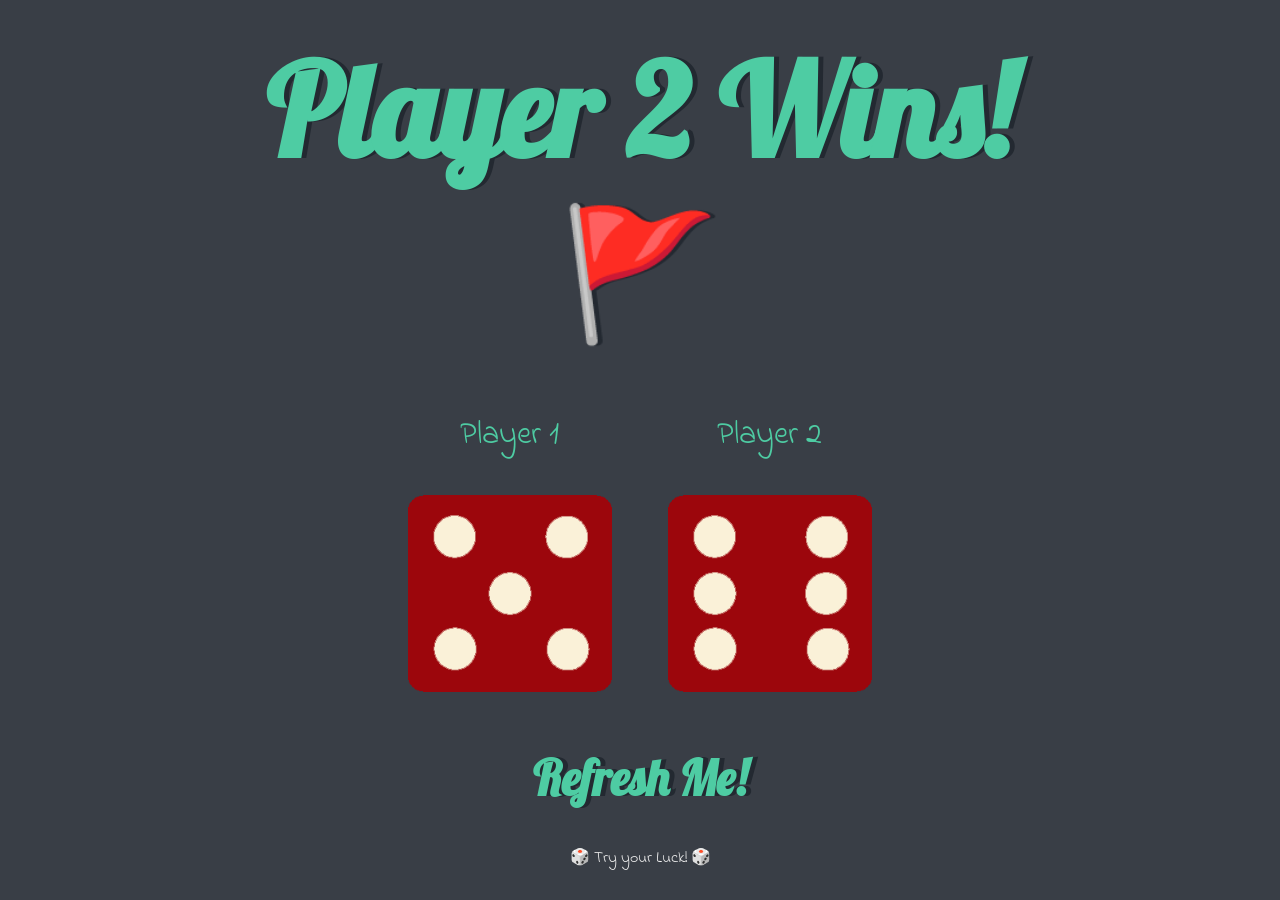
<file: index.html>
<!DOCTYPE html>
<html lang="en" dir="ltr">
  <head>
    <meta charset="utf-8">
    <title>Dicee</title>
    <link rel="icon" href="https://image.flaticon.com/icons/png/512/2102/2102198.png">
    <link rel="stylesheet" href="styles.css">
    <link href="https://fonts.googleapis.com/css?family=Indie+Flower|Lobster" rel="stylesheet">
<!-- <h1>Refresh Me!</h1> -->

  </head>
  <body>
        <div class="container">
      <h1>Refresh Me</h1>

      <div class="dice">
        <p>Player 1</p>
        <img class="img1" src="images/dice6.png">
      </div>

      <div class="dice">
        <p>Player 2</p>
        <img class="img2" src="images/dice6.png">
      </div>

    </div>
    <br>
    <h3></h3>


<script src="index.js" charset="utf-8"></script>

  </body>

  <footer>
    <!-- www 🎲 App Brewery 🎲 com -->
    🎲 Try your Luck! 🎲
  </footer>
</html>
</file>
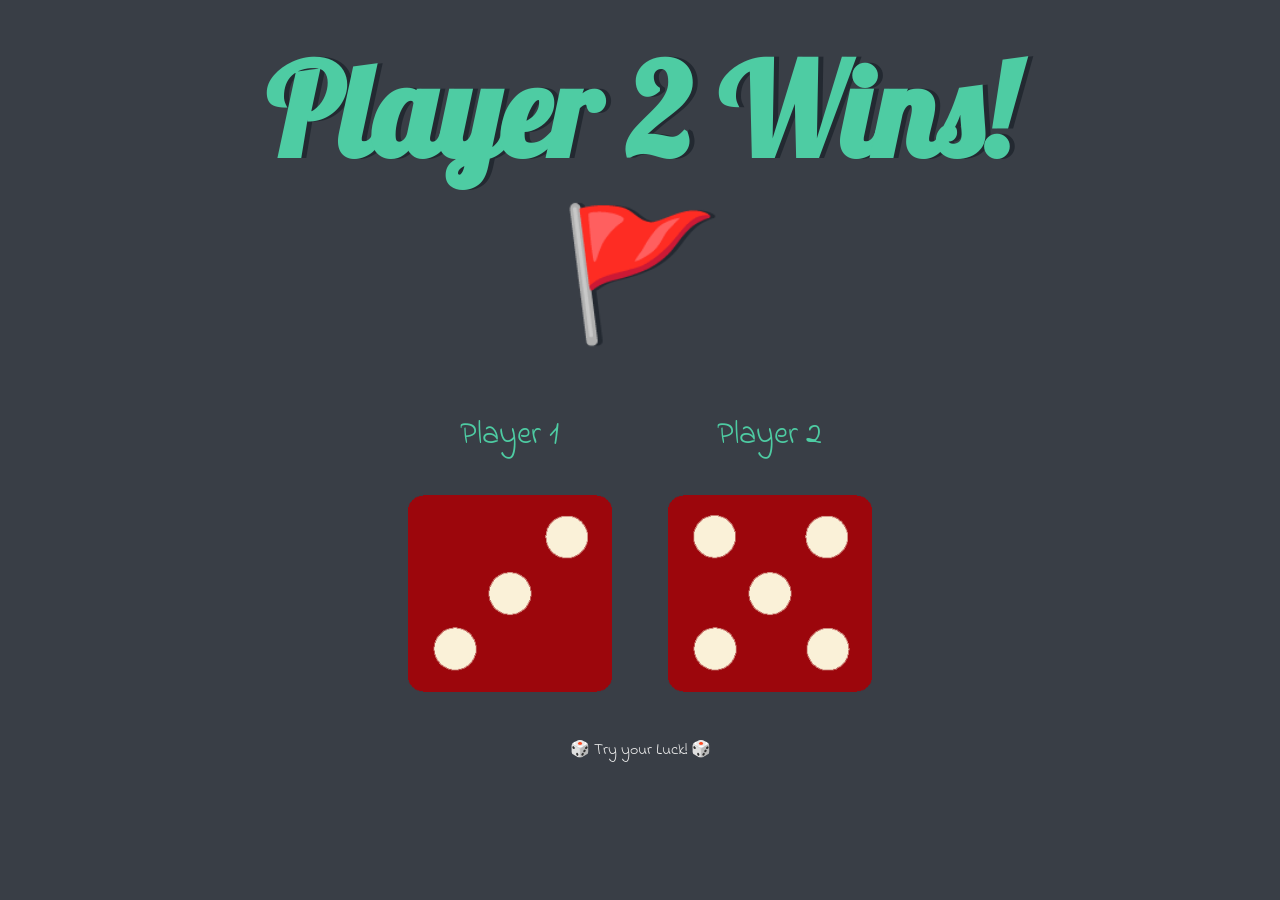
<file: dicee.html>
<!DOCTYPE html>
<html lang="en" dir="ltr">
  <head>
    <meta charset="utf-8">
    <title>Dicee</title>
    <link rel="icon" href="https://image.flaticon.com/icons/png/512/2102/2102198.png">
    <link rel="stylesheet" href="styles.css">
    <link href="https://fonts.googleapis.com/css?family=Indie+Flower|Lobster" rel="stylesheet">


  </head>
  <body>
        <div class="container">
      <h1>Refresh Me</h1>

      <div class="dice">
        <p>Player 1</p>
        <img class="img1" src="images/dice6.png">
      </div>

      <div class="dice">
        <p>Player 2</p>
        <img class="img2" src="images/dice6.png">
      </div>

    </div>

<script src="index.js" charset="utf-8"></script>

  </body>

  <footer>
    <!-- www 🎲 App Brewery 🎲 com -->
    🎲 Try your Luck! 🎲
  </footer>
</html>
</file>
<file: styles.css>
.container {
  width: 70%;
  margin: auto;
  text-align: center;
}

.dice {
  text-align: center;
  display: inline-block;

}

body {
  background-color: #393E46;
}

h1 {
  margin: 30px;
  font-family: 'Lobster', cursive;
  text-shadow: 5px 0 #232931;
  font-size: 8rem;
  color: #4ECCA3;
}

h3 {
  margin: 30px;
  text-align: center;
  font-family: 'Lobster', cursive;
  text-shadow: 5px 0 #232931;
  font-size: 3rem;
  color: #4ECCA3;
}

p {
  font-size: 2rem;
  color: #4ECCA3;
  font-family: 'Indie Flower', cursive;
}

img {
  width: 80%;
}

footer {
  margin-top: 3%;
  color: #EEEEEE;
  text-align: center;
  font-family: 'Indie Flower', cursive;

}
</file>
